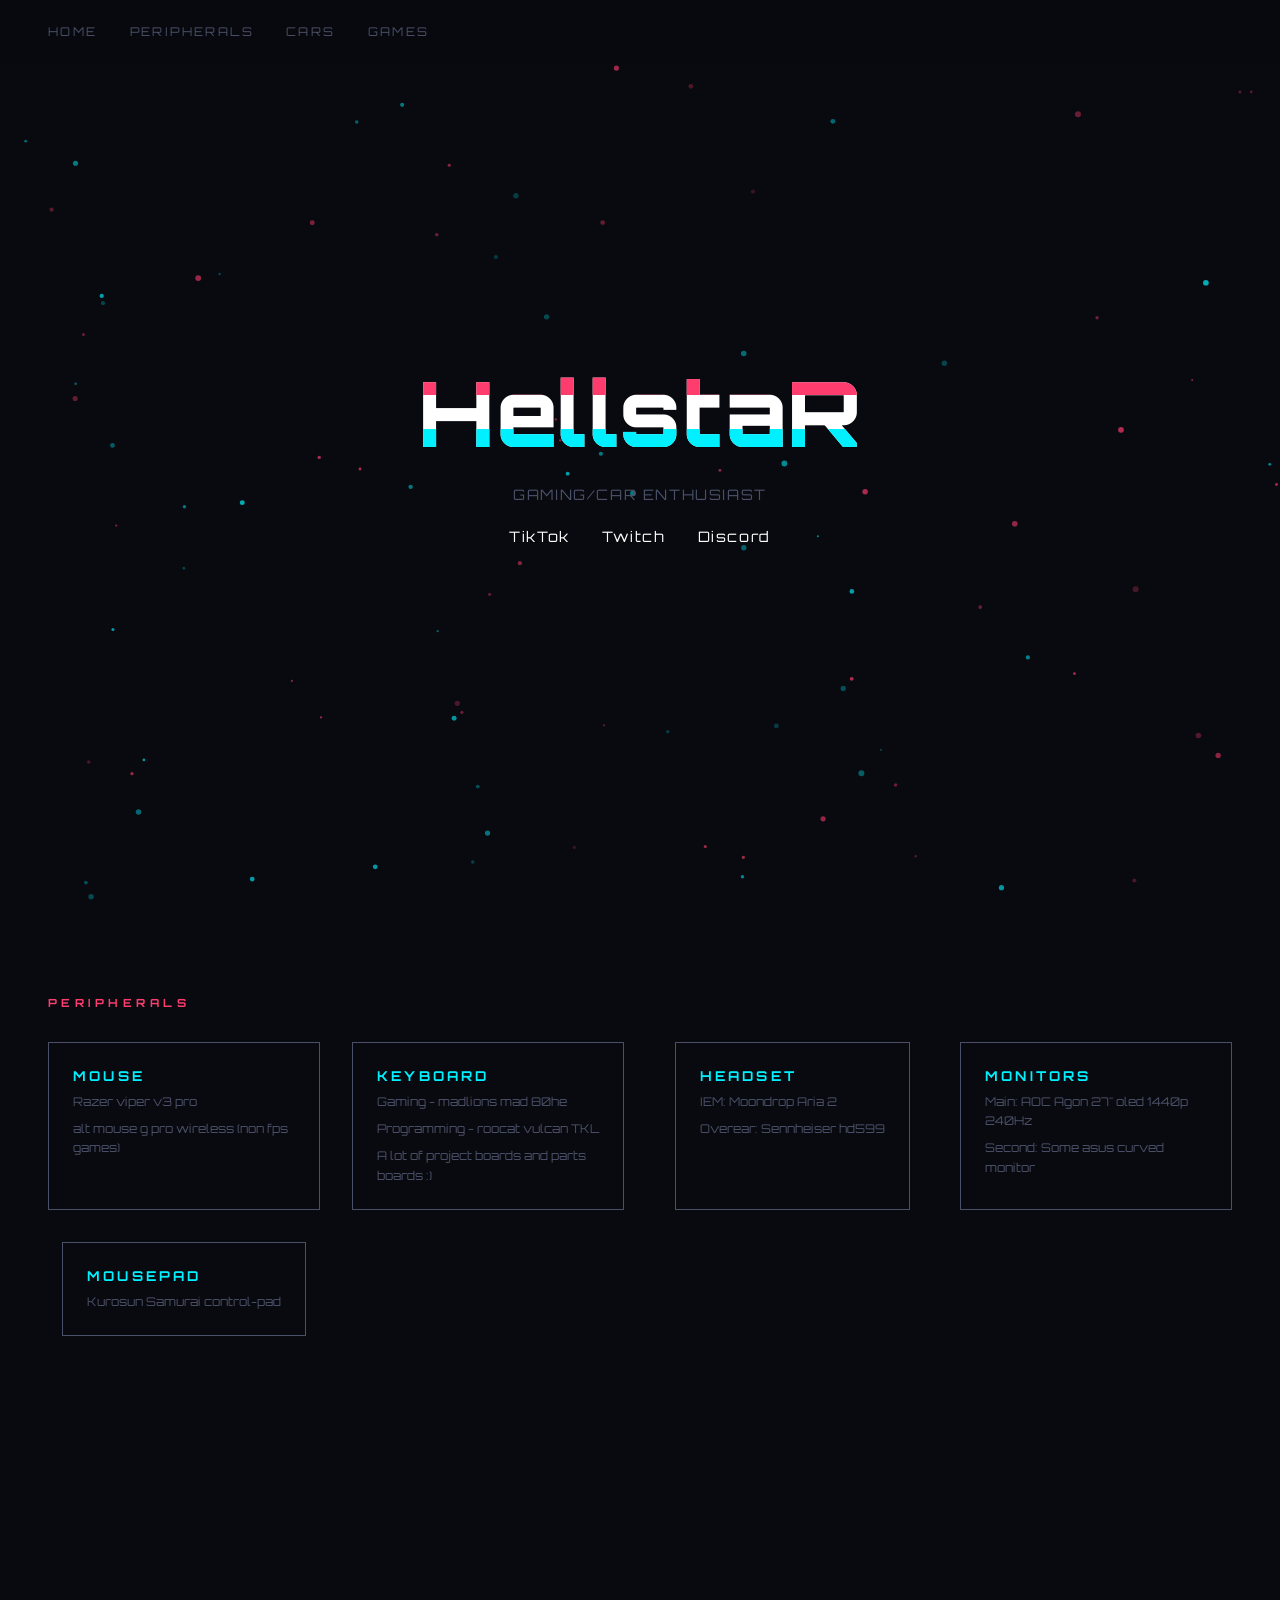
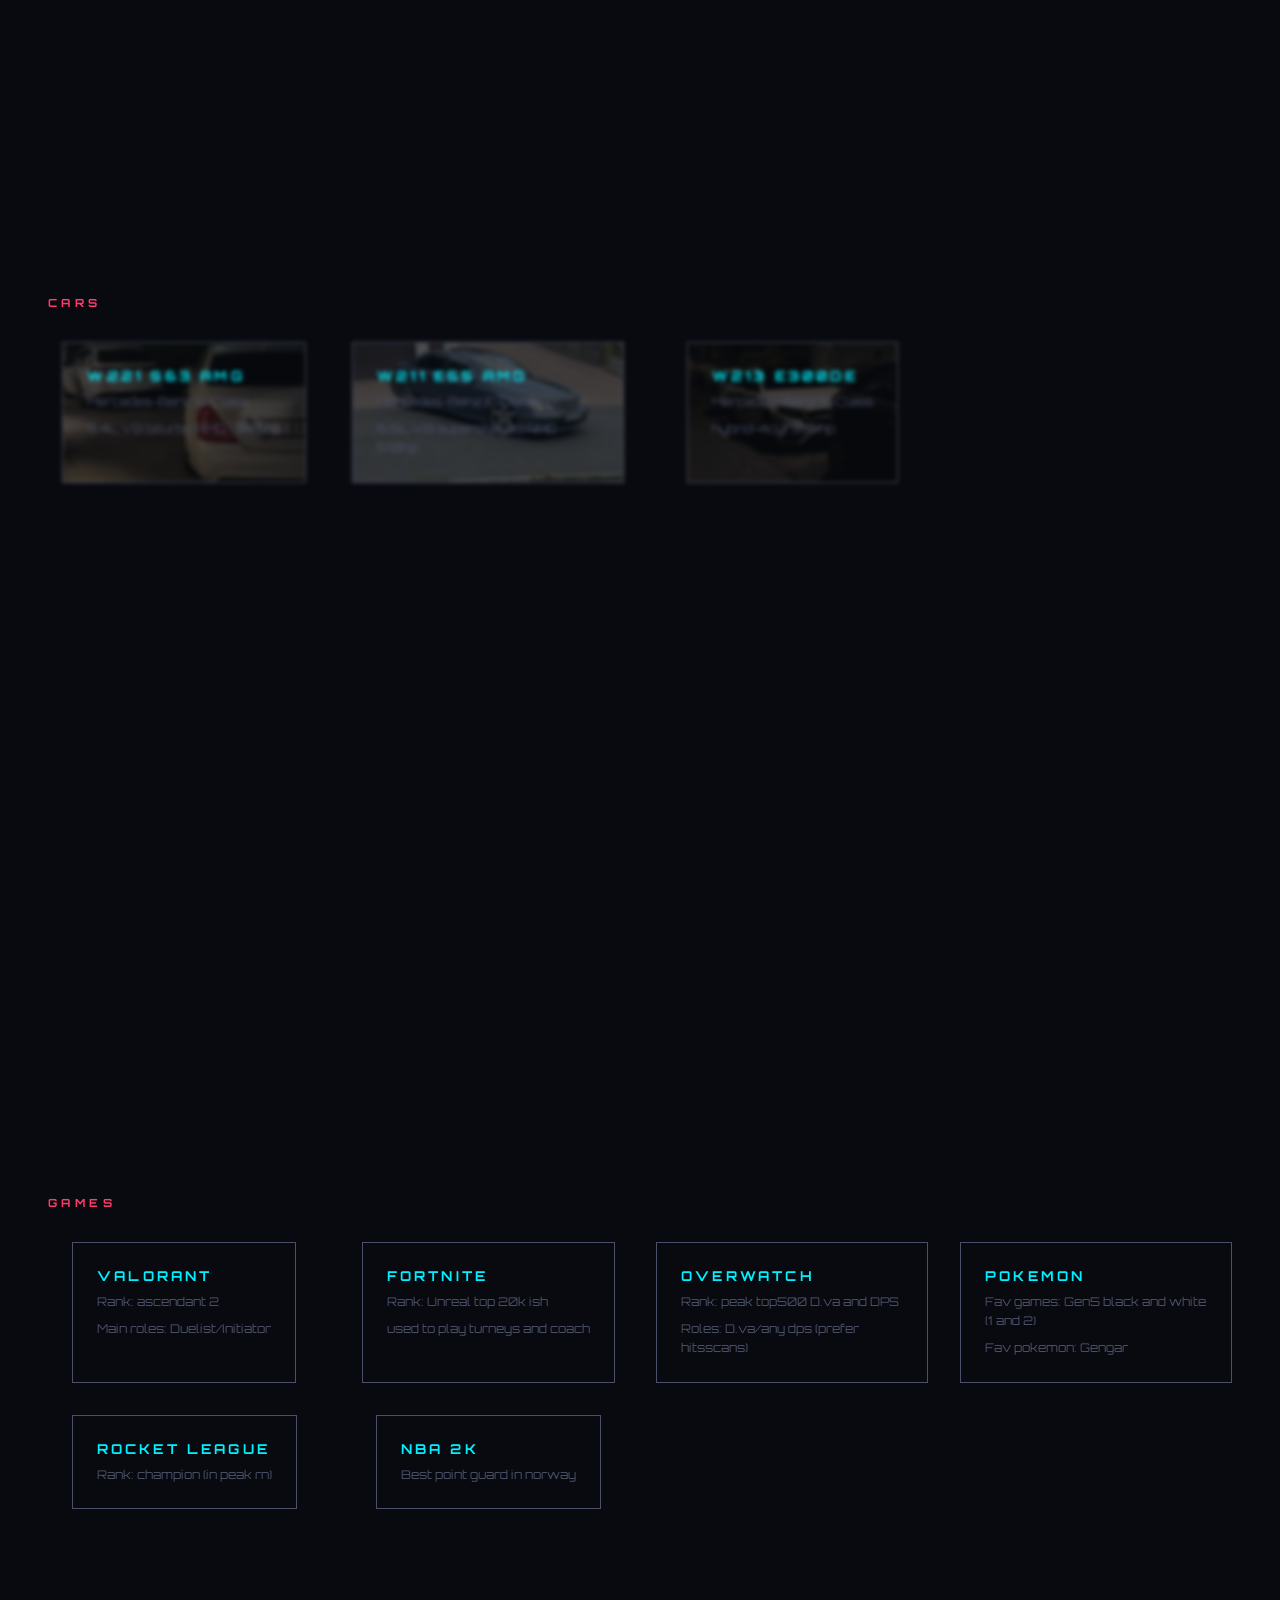
<file: Src/Rem/index.html>
<!DOCTYPE html>
<html lang="en">
<head>
    <meta charset="UTF-8">
    <meta name="viewport" content="width=device-width, initial-scale=1.0">
    <title>HellstaRs only</title>
    <link href="https://fonts.googleapis.com/css2?family=Orbitron:wght@400;600;800&display=swap" rel="stylesheet">
    <link rel="stylesheet" href="styles.css">  
    <script defer src="script.js"></script>  
</head>
<body>
    <canvas id="particle-canvas"></canvas>
    
    <nav>
        <!-- nav -->
        <a href="#hero">Home</a>
        <a href="#peripherals">Peripherals</a>
        <a href="#cars">Cars</a>
        <a href="#games">Games</a>
    </nav>

    <section id="hero">
    <h1 class="glitch" data-text="HellstaR">HellstaR</h1>
    <p class="tagline">Gaming/car Enthusiast</p>
    <div class="hero-socials">
        <a href="https://tiktok.com/@hellstarvlr" target="_blank">TikTok</a>
        <a href="https://twitch.tv/hellstarvlr" target="_blank">Twitch</a>
        <a href="https://discord.com/users/" target="_blank">Discord</a>
    </div>
</section>

    <section id="peripherals">
        <h2 class="section-title">Peripherals</h2>
        <div class="grid">
            <div class="card">
                <h2>Mouse</h2>
                <p>Razer viper v3 pro</p>
                <p> alt mouse g pro wireless (non fps games)</p>

            </div>
            <div class="card">
                <h2>Keyboard</h2>
                <p>Gaming - madlions mad 80he</p>
                <p>Programming - roocat vulcan TKL</p>
                <p>A lot of project boards and parts boards :)</p>

            </div>

            <div class="card">
                <h2>Headset</h2>
                <p>IEM: Moondrop Aria 2</p>
                <p>Overear: Sennheiser hd599</p>

            </div>

            <div class="card">
                <h2>Monitors</h2>
                <p>Main: AOC Agon 27" oled 1440p 240Hz</p>
                <p>Second: Some asus curved monitor</p>

            </div>

            <div class="card">
                <h2>Mousepad</h2>
                <p>Kurosun Samurai control-pad</p>

            </div>
        
        </div>

    </section>


    <section id="cars">
    <h2 class="section-title">Cars</h2>
    <div class="grid">
        <div class="card car-card w221">
            <h2>W221 S63 AMG</h2>
            <p>Mercedes-Benz S-Class</p>
            <p>5.4L V8 biturbo AMG · 545hp</p>
        </div>
        
         <div class="card car-card w211">
            <h2>W211 E55 amg</h2>
            <p>Mercedes-Benz E-Class</p>
            <p>5.5L V8 superchaged AMG · 510hp</p>
        </div>

         <div class="card car-card w213">
            <h2>W213 E300de</h2>
            <p>Mercedes-Benz E-Class</p>
            <p>hybrid-4cyl 315 hp</p>
        </div>
        
    </div>
</section>

    

    <section id="games">
        <h2 class="section-title">Games</h2>


        <div class="grid">

            <div class="card">
                <h2>Valorant</h2>
                <p>Rank: ascendant 2</p>
                <p>Main roles: Duelist/Initiator</p>

            </div>

            <div class="card">
                <h2>Fortnite</h2>
                <p>Rank: Unreal top 20k ish</p>
                <p>used to play turneys and coach</p>


            </div>

            <div class="card">
                <h2>Overwatch</h2>
                <p>Rank: peak top500 D.va and DPS </p>                
                <p>Roles: D.va/any dps (prefer hitsscans)</p>

            </div>

            <div class="card">
                <h2>Pokemon</h2>
                <p>Fav games: Gen5 black and white (1 and 2)</p>
                <p>Fav pokemon: Gengar</p>

            </div>

            <div class="card">
                <h2>Rocket League</h2>
                <p>Rank: champion (in peak rn)</p>

            </div>

            <div class="card">
                <h2>NBA 2k</h2>
                <p>Best point guard in norway</p>

            </div>

        </div>
        
    </section>
    
</body>
</html>
</file>
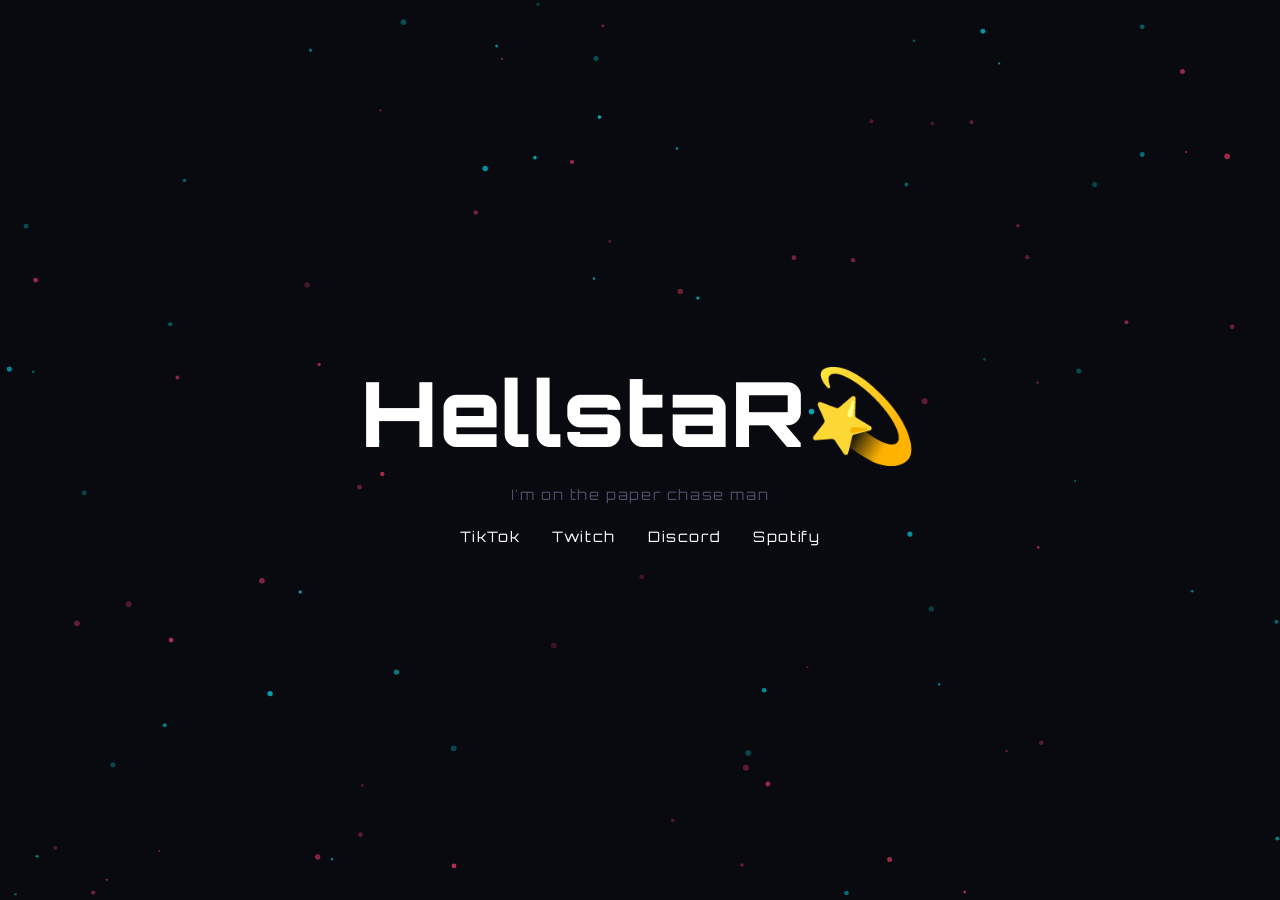
<file: Src/Remv2/index.html>
<!DOCTYPE html>
<html lang="en">
<head>
    <meta charset="UTF-8">
    <meta name="viewport" content="width=device-width, initial-scale=1.0">
    <title>HellstaRs safe space</title>
    <link href="https://fonts.googleapis.com/css2?family=Orbitron:wght@400;600;800&display=swap" rel="stylesheet">
    <link rel="stylesheet" href="styles.css">  
    <script defer src="script.js"></script>  
</head>
<body>
    <canvas id="particle-canvas"></canvas>

    <section id="hero">
    <h1 class="glitch" data-text="HellstaR">HellstaR💫</h1>
    <p class="tagline">I'm on the paper chase man</p>
    <div class="hero-socials">
        <a href="https://tiktok.com/@hellstarvlr" target="_blank">TikTok</a>
        <a href="https://twitch.tv/hellstarvlr" target="_blank">Twitch</a>
        <a href="https://discord.com/users/wheres221" target="_blank">Discord</a>
        <a href="https://open.spotify.com/user/raja_rodriguez_akhtar?si=99bd7d05e5024bf1" target="_blank">Spotify</a>


    </div>
</section>

</body>
</html>
</file>
<file: Src/Rem/styles.css>
* {
    margin: 0;
    padding: 0;
    box-sizing: border-box;
}

:root{
    --bg: #080a0f;
    --neon-cyan: #00f0ff;
    --neon-pink: #ff3c6e;
    --text: #e8eaf2;
    --muted: #4a5068;
}


body{
    background-color:  var(--bg);
    color: var(--text);
    font-family: 'Orbitron', sans-serif;
    overflow-x: hidden;
}

#particle-canvas {
    position: fixed;
    top: 0;
    left: 0;
    z-index: -1;
    pointer-events: none;
}

nav{
    position: fixed;
    top: 0;
    width: 100%;
    display: flex;
    gap: 2rem;
    padding: 1.5rem 3rem;
    background-color: rgba(8, 10, 15, 0.85);
    backdrop-filter: blur(10px);
    z-index: 100;
}

nav a{
    color: var(--muted);
    text-decoration: none;
    font-size: 0.75rem;
    letter-spacing: 0.15rem;
    text-transform: uppercase;
    transition: color 0.2s ease;
}

nav a:hover{
    color: var(--neon-cyan);
}

#hero{
    height: 100vh;
    display: flex;
    flex-direction: column;
    align-items: center;
    justify-content: center;
    text-align: center;
    gap: 1rem;
}

#hero h1{
    font-size: clamp(3rem, 10vh, 8rem);
    font-weight: 800;
    color: #fff;
    letter-spacing: 0.05rem;
    animation: pulse 3s ease-in-out infinite;
}


#hero .tagline{
    font-size: 0.9rem;
    color: var(--muted);
    letter-spacing: 0.1rem;
    text-transform: uppercase;
}

.hero-socials {
    display: flex;
    gap: 2rem;
    margin-top: 0.5rem;
}

.hero-socials a{
    font-size: 0.9rem;
    letter-spacing: 0.1rem;
    text-decoration: none;
    color: #fff;

}

.hero-socials a:hover{
    color: var(--neon-cyan);
}


.glitch{
    position: relative;
}
.glitch::before,
.glitch::after{
    content: attr(data-text);
    position: absolute;
    top: 0;
    left: 0;
    width: 100%;
    height: 100%;

}

.glitch::before{
    color: var(--neon-pink);
    animation: glitch-top 4s infinite;
    clip-path: polygon(0 0, 100% 0, 100% 35%, 0 35%);
}

.glitch::after{
    color: var(--neon-cyan);
    animation: glitch-bot 4s infinite 0.3s;
    clip-path: polygon(0 65%, 100% 65%, 100% 100%, 0 100%);

}

@keyframes glitch-top{
    0%, 90%, 100% {transform: translate(0); opacity: 0;}
    92% {transform: translate(-4px, -2px); opacity: 1;}
    94% {transform: translate(4px, 0px); opacity: 1;}
    96% {transform: translate(0); opacity: 0;}
}

@keyframes glitch-bot{
    0%, 98%, 100% {transform: translate(0); opacity: 0;}
    90% {transform: translate(4px, 2px); opacity: 1;}
    93% {transform: translate(-3px, 0px); opacity: 1;}
    95% {transform: translate(0px, 0px); opacity: 0;}
}

section {
    min-height: 100vh;
    padding: 6rem 3rem;
}

.grid{
    display: grid;
    grid-template-columns: repeat(auto-fill, minmax(250px, 1fr));
    gap: 2rem;
    margin-top: 2rem;
    justify-items: center;
    max-width: 1200px;
    margin-left: auto;
    margin-right: auto;
}

.card {
    border: 1px solid var(--muted);
    padding: 1.5rem;
    display: flex;
    flex-direction: column;
    gap: 0.5rem;
    opacity: 0;
    transform: translateY(30px);
    transition: opacity 0.5s ease, transform 0.5s ease, border-color 0.2s ease-in, box-shadow 0.2s ease-in;
}

.car-card {
    background-size: cover;
    background-position: center;
    background-repeat: no-repeat;
    filter: blur(2px);
    position: relative;
    transition: filter 0.3s ease;
}

.car-card:hover {
    filter: blur(0px);
}

.car-card::before {
    content: '';
    position: absolute;
    top: 0;
    left: 0;
    right: 0;
    bottom: 0;
    background: rgba(8, 10, 15, 0.7);
    z-index: 1;
}

.car-card h2, .car-card p {
    position: relative;
    z-index: 2;
}

.w221 {
    background-image: url('img/IMG_1075.jpg');
}

.w211 {
    background-image: url('img/IMG_1125.png');
}

.w213 {
    background-image: url('img/IMG_1086.jpg');
}

.card:hover{
    border-color: var(--neon-cyan);
    box-shadow: 0px 0px 15px rgba(0, 240, 255, 0.15);

}

.card h2{
    font-size: 0.85rem;
    letter-spacing: 0.2rem;
    text-transform: uppercase;
    color: var(--neon-cyan);
}

.card p{
    font-size: 0.75rem;
    color: var(--muted);
    line-height: 1.6;

}


.card.visible {
    opacity: 1;
    transform: translateY(0);
}
.card img {
    width: 100%;
    height: 160px;
    object-fit: cover;
}

.section-title{
    font-size: 0.7rem;
    letter-spacing: 0.4em;
    text-transform: uppercase;
    color: var(--neon-pink);
    margin-bottom: 0.5rem;
}

@keyframes pulse {
    0%, 100% { text-shadow: 0 0 5px var(--neon-cyan); }
    50% { text-shadow: 0 0 20px var(--neon-cyan), 0 0 30px var(--neon-cyan); }
}
</file>
<file: Src/Remv2/styles.css>
* {
    margin: 0;
    padding: 0;
    box-sizing: border-box;
}

:root{
    --bg: #080a0f;
    --neon-cyan: #00f0ff;
    --neon-pink: #ff3c6e;
    --text: #e8eaf2;
    --muted: #4a5068;
}


body{
    background-color:  var(--bg);
    color: var(--text);
    font-family: 'Orbitron', sans-serif;
    overflow-x: hidden;
}

#particle-canvas {
    position: fixed;
    top: 0;
    left: 0;
    z-index: -1;
    pointer-events: none;
}

#hero{
    height: 100vh;
    display: flex;
    flex-direction: column;
    align-items: center;
    justify-content: center;
    text-align: center;
    gap: 1rem;
}

#hero h1{
    font-size: clamp(3rem, 10vh, 8rem);
    font-weight: 800;
    color: #fff;
    letter-spacing: 0.05rem;
    animation: pulse 3s ease-in-out infinite;
}


#hero .tagline{
    font-size: 0.9rem;
    color: var(--muted);
    letter-spacing: 0.1rem;
}

.hero-socials {
    display: flex;
    gap: 2rem;
    margin-top: 0.5rem;
}

.hero-socials a{
    font-size: 0.9rem;
    letter-spacing: 0.1rem;
    text-decoration: none;
    color: #fff;

}

.hero-socials a:hover{
    color: var(--neon-cyan);
}

@keyframes pulse {
    0%, 100% { text-shadow: 0 0 5px var(--neon-cyan); }
    50% { text-shadow: 0 0 20px var(--neon-cyan), 0 0 30px var(--neon-cyan); }
}
</file>
